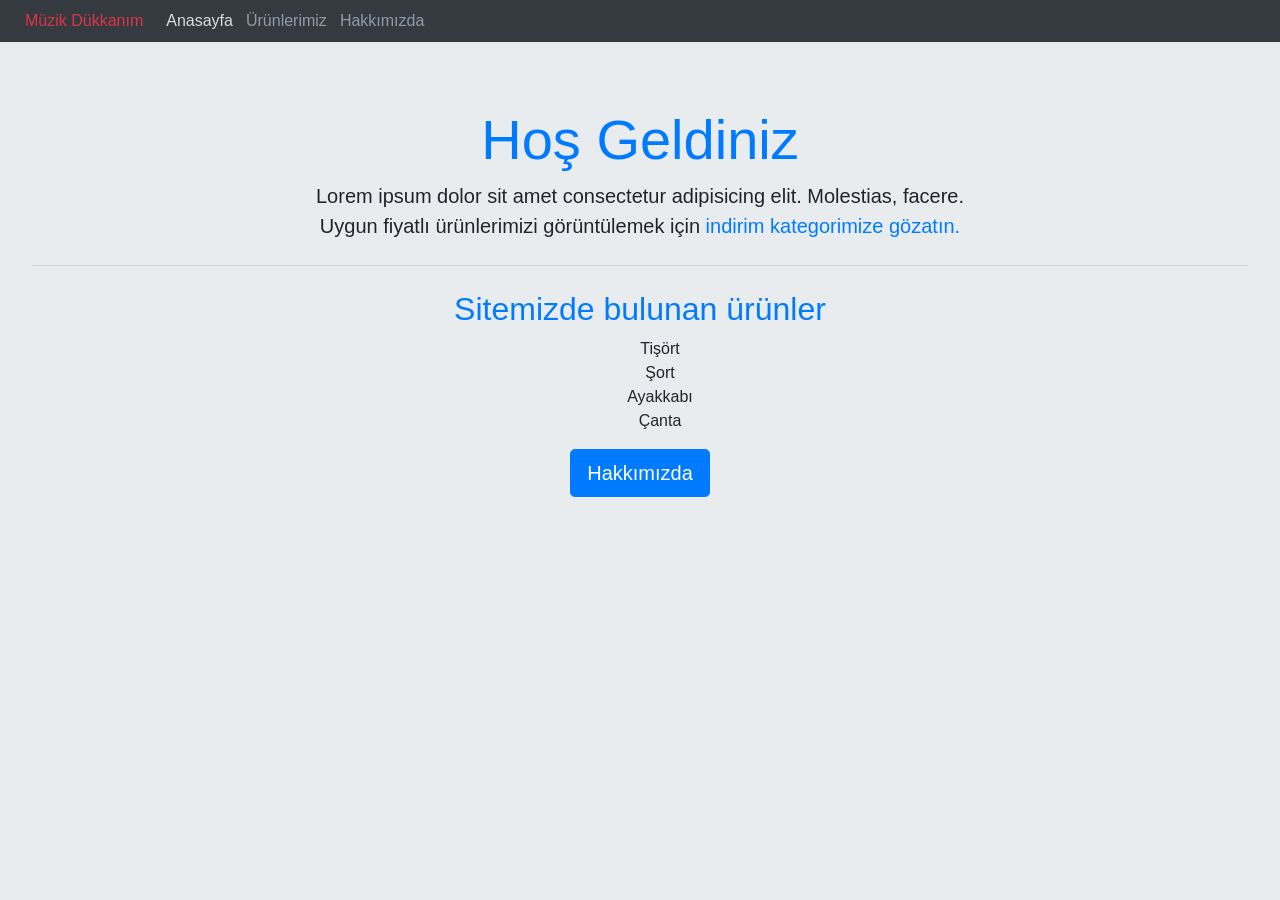
<file: Ödev-1/index.html>
<!doctype html>
<html lang="en">
  <head>
    <!-- Required meta tags -->
    <meta charset="utf-8">
    <meta name="viewport" content="width=device-width, initial-scale=1, shrink-to-fit=no">

    <!-- Bootstrap CSS -->
    <link rel="stylesheet" href="https://cdn.jsdelivr.net/npm/bootstrap@4.5.3/dist/css/bootstrap.min.css" integrity="sha384-TX8t27EcRE3e/ihU7zmQxVncDAy5uIKz4rEkgIXeMed4M0jlfIDPvg6uqKI2xXr2" crossorigin="anonymous">
    <link rel="stylesheet" href="style.css">
    <title>Anasayfa</title>
  </head>
  <!-- ust menu-->
  <body style="font-size: 14px; text-align: center;">
        <div class="container-fluid bg-dark col-12">
            <div class="row" >
                <div class="col-4 ust-menuu">
                    <div class="row">
                        <div class="ust-menu d-flex align-items-center">
                            <a href="index.html" class="text-danger" style="padding-right:25px; padding-left:25px;">
                              Müzik Dükkanım
                            </a>
                        </div>
                          <div class="row">
                            <div class="ust-menu d-flex align-items-center">
                              <a href="index.html" style="color:#DCDCDC;">
                                  Anasayfa
                              </a>
                          </div>
                          <div class="ust-menu d-flex align-items-center">
                              <a href="products.html">
                                Ürünlerimiz
                              </a>
                              
                          </div>
                          <div class="ust-menu d-flex align-items-center">
                              <a href="about-us.html">
                                  Hakkımızda
                              </a>
                          </div>
                          </div>

                        
                    </div>
                </div>
            </div>
        </div>

        <!-- jumbotron-->
        <div class="jumbotron">
            <h1 class="display-4" style="color: #007bff">Hoş Geldiniz</h1>
            <p class="lead">Lorem ipsum dolor sit amet consectetur adipisicing elit. Molestias, facere.<br>
             Uygun fiyatlı ürünlerimizi görüntülemek için <a href="products.html" style="color: #007bff">indirim kategorimize gözatın.</a></p>
            <hr class="my-4">
            <h2 style="color: #007bff">Sitemizde bulunan ürünler</h2>
            <ul>
              <li>Tişört</li>
              <li>Şort</li>
              <li>Ayakkabı</li>
              <li>Çanta</li>
            </ul>
            <p class="lead">
              <a class="btn btn-primary btn-lg" href="about-us.html" role="button">Hakkımızda</a>
            </p>
          </div>
  </body>
</html>
</file>
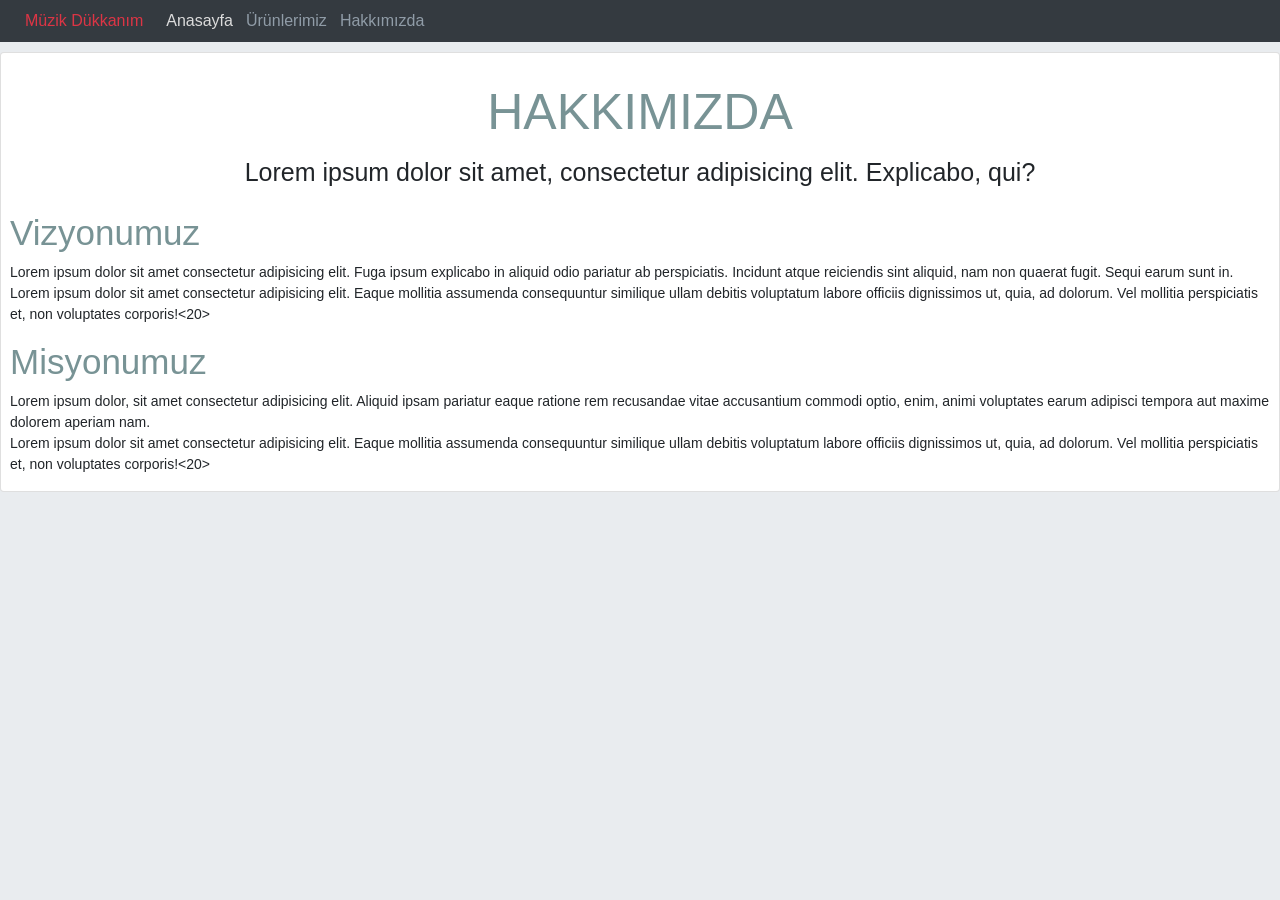
<file: Ödev-1/about-us.html>
<!doctype html>
<html lang="en">
  <head>
    <!-- Required meta tags -->
    <meta charset="utf-8">
    <meta name="viewport" content="width=device-width, initial-scale=1, shrink-to-fit=no">

    <!-- Bootstrap CSS -->
    <link rel="stylesheet" href="https://cdn.jsdelivr.net/npm/bootstrap@4.5.3/dist/css/bootstrap.min.css" integrity="sha384-TX8t27EcRE3e/ihU7zmQxVncDAy5uIKz4rEkgIXeMed4M0jlfIDPvg6uqKI2xXr2" crossorigin="anonymous">
    <link rel="stylesheet" href="style.css">
    <title>Hakkımızda</title>
  </head>
  <!-- ust menu-->
  <body style="font-size: 14px; text-align: center;">
        <div class="container-fluid bg-dark col-12">
            <div class="row" >
                <div class="col-4 ust-menuu">
                    <div class="row">
                        <div class="ust-menu d-flex align-items-center">
                            <a href="index.html" class="text-danger" style="padding-right:25px; padding-left:25px;">
                              Müzik Dükkanım
                            </a>
                        </div>
                          <div class="row">
                            <div class="ust-menu d-flex align-items-center">
                              <a href="index.html" style="color:#DCDCDC;">
                                  Anasayfa
                              </a>
                          </div>
                          <div class="ust-menu d-flex align-items-center">
                              <a href="products.html">
                                Ürünlerimiz
                              </a>
                              
                          </div>
                          <div class="ust-menu d-flex align-items-center">
                              <a href="about-us.html">
                                  Hakkımızda
                              </a>
                          </div>
                          </div>

                        
                    </div>
                </div>
            </div>
        </div>

        <div class="card col-12 ">
          <div class="card-body">
            <h1 class="card-title" style="font-size: 50px; color: #789395;">HAKKIMIZDA</h1>
            <p class="card-text" style="font-size:25px;">Lorem ipsum dolor sit amet, consectetur adipisicing elit. Explicabo, qui?</p>
          </div>
          <h2 style="font-size: 35px; color: #789395; text-align: left;">Vizyonumuz</h2>
          <p style="text-align: left">Lorem ipsum dolor sit amet consectetur adipisicing elit. Fuga ipsum explicabo in aliquid odio pariatur ab perspiciatis. Incidunt atque reiciendis sint aliquid, nam non quaerat fugit. Sequi earum sunt in. <br> Lorem ipsum dolor sit amet consectetur adipisicing elit. Eaque mollitia assumenda consequuntur similique ullam debitis voluptatum labore officiis dignissimos ut, quia, ad dolorum. Vel mollitia perspiciatis et, non voluptates corporis!<20></20></p>
          <h2 style="font-size: 35px; color: #789395; text-align: left">Misyonumuz</h2>
          <p style="text-align: left">Lorem ipsum dolor, sit amet consectetur adipisicing elit. Aliquid ipsam pariatur eaque ratione rem recusandae vitae accusantium commodi optio, enim, animi voluptates earum adipisci tempora aut maxime dolorem aperiam nam. <br> Lorem ipsum dolor sit amet consectetur adipisicing elit. Eaque mollitia assumenda consequuntur similique ullam debitis voluptatum labore officiis dignissimos ut, quia, ad dolorum. Vel mollitia perspiciatis et, non voluptates corporis!<20></20></p>
        </div>
  </body>
  </html>
</file>
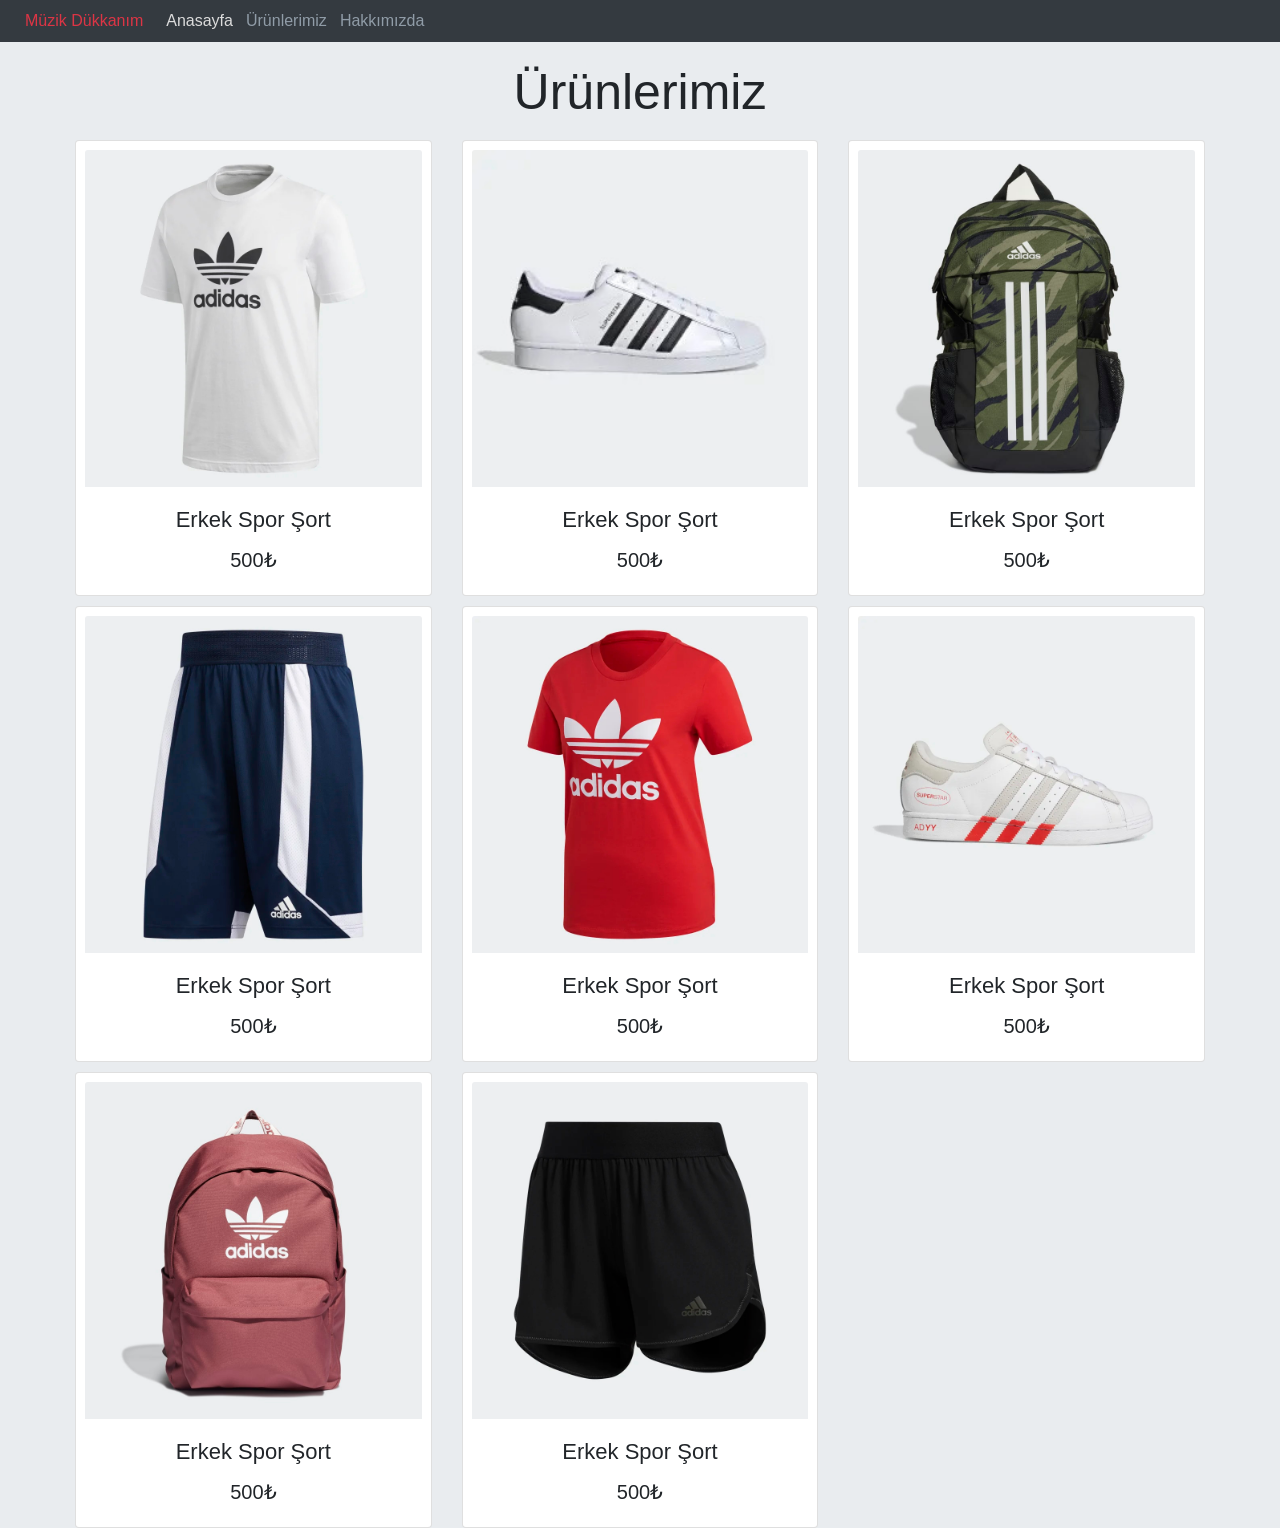
<file: Ödev-1/products.html>
<!doctype html>
<html lang="en">
  <head>
    <!-- Required meta tags -->
    <meta charset="utf-8">
    <meta name="viewport" content="width=device-width, initial-scale=1, shrink-to-fit=no">

    <!-- Bootstrap CSS -->
    <link rel="stylesheet" href="https://cdn.jsdelivr.net/npm/bootstrap@4.5.3/dist/css/bootstrap.min.css" integrity="sha384-TX8t27EcRE3e/ihU7zmQxVncDAy5uIKz4rEkgIXeMed4M0jlfIDPvg6uqKI2xXr2" crossorigin="anonymous">
    <link rel="stylesheet" href="style.css">
    <title>Ürünlerimiz</title>
  </head>
  <!-- ust menu-->
  <body style="font-size: 14px; text-align: center;">
        <div class="container-fluid bg-dark col-12">
            <div class="row" >
                <div class="col-4 ust-menuu">
                    <div class="row">
                        <div class="ust-menu d-flex align-items-center">
                            <a href="index.html" class="text-danger" style="padding-right:25px; padding-left:25px;">
                              Müzik Dükkanım
                            </a>
                        </div>
                          <div class="row">
                            <div class="ust-menu d-flex align-items-center">
                              <a href="index.html" style="color:#DCDCDC;">
                                  Anasayfa
                              </a>
                          </div>
                          <div class="ust-menu d-flex align-items-center">
                              <a href="products.html">
                                Ürünlerimiz
                              </a>
                              
                          </div>
                          <div class="ust-menu d-flex align-items-center">
                              <a href="about-us.html">
                                  Hakkımızda
                              </a>
                          </div>
                          </div>

                        
                    </div>
                </div>
            </div>
        </div>
    <div class="col12">
        <h1 style="font-size: 50px; padding-top: 20px;">Ürünlerimiz</h1>
    </div>
    <div class="container">
        <div class="row">
            <div class="col-sm-4">
                <div class="card col-12">
                    <img class="card-img-top" src="img/erkek-tisort.jpg" alt="Card image cap" width="300px">
                    <div class="card-body">
                        <div class="row">
                            <h5 class="card-title col-12">Erkek Spor Şort</h5>
                            <p class="card-text col-12 justify-content-center">500₺</p>
                        </div>
                    </div>
                </div>
            </div>

            <div class="col-sm-4">
                <div class="card col-12">
                    <img class="card-img-top" src="img/erkek-ayakkabi.jpg" alt="Card image cap" width="300px">
                    <div class="card-body">
                        <div class="row">
                            <h5 class="card-title col-12">Erkek Spor Şort</h5>
                            <p class="card-text col-12 justify-content-center">500₺</p>
                        </div>
                    </div>
                </div>
            </div>

            <div class="col-sm-4">
                <div class="card col-12">
                    <img class="card-img-top" src="img/erkek-canta.jpg" alt="Card image cap" width="300px">
                    <div class="card-body">
                        <div class="row">
                            <h5 class="card-title col-12">Erkek Spor Şort</h5>
                            <p class="card-text col-12 justify-content-center">500₺</p>
                        </div>
                    </div>
                </div>
            </div>

            <div class="col-sm-4">
                <div class="card col-12">
                    <img class="card-img-top" src="img/erkek-sort.jpg" alt="Card image cap" width="300px">
                    <div class="card-body">
                        <div class="row">
                            <h5 class="card-title col-12">Erkek Spor Şort</h5>
                            <p class="card-text col-12 justify-content-center">500₺</p>
                        </div>
                    </div>
                </div>
            </div>

            <div class="col-sm-4">
                <div class="card col-12">
                    <img class="card-img-top" src="img/kadin-tisort.jpg" alt="Card image cap" width="300px">
                    <div class="card-body">
                        <div class="row">
                            <h5 class="card-title col-12">Erkek Spor Şort</h5>
                            <p class="card-text col-12 justify-content-center">500₺</p>
                        </div>
                    </div>
                </div>
            </div>

            <div class="col-sm-4">
                <div class="card col-12">
                    <img class="card-img-top" src="img/kadin-ayakkabi.jpg" alt="Card image cap" width="300px">
                    <div class="card-body">
                        <div class="row">
                            <h5 class="card-title col-12">Erkek Spor Şort</h5>
                            <p class="card-text col-12 justify-content-center">500₺</p>
                        </div>
                    </div>
                </div>
            </div>

            <div class="col-sm-4">
                <div class="card col-12">
                    <img class="card-img-top" src="img/kadin-canta.jpg" alt="Card image cap" width="300px">
                    <div class="card-body">
                        <div class="row">
                            <h5 class="card-title col-12">Erkek Spor Şort</h5>
                            <p class="card-text col-12 justify-content-center">500₺</p>
                        </div>
                    </div>
                </div>
            </div>

            <div class="col-sm-4">
                <div class="card col-12">
                    <img class="card-img-top" src="img/kadin-sort.jpg" alt="Card image cap" width="300px">
                    <div class="card-body">
                        <div class="row">
                            <h5 class="card-title col-12">Erkek Spor Şort</h5>
                            <p class="card-text col-12 justify-content-center">500₺</p>
                        </div>
                    </div>
                </div>
            </div>
    </div>
</body>

</html>
</file>
<file: Ödev-1/style.css>
a:hover {
    text-decoration:none;
    color: #6c757d;
}

a {
    color: #909ca7;
}

.ust-menu {
    margin-top: auto;
    margin-bottom: auto;
    height: 42px;
    margin-right: 13px;
    font-size: 16px;
}
li {
    text-align: center;
    font-size: 16px;
}

body {
    background-color: #E9ECEF;
}

.card-text {
    font-size: 20px;    
}

.card-title {
    font-size:22px;
}

.card  {
    float: left;
    display: block;
    margin-top: 10px;
    padding: 9px 9px 0;
    background-color: rgb(255, 255, 255);
}

.container {
    margin-right: auto;
    margin-left: auto;
    padding-left: 5px;
    padding-right: 5px;
}

li {
    display:block;
}
</file>
